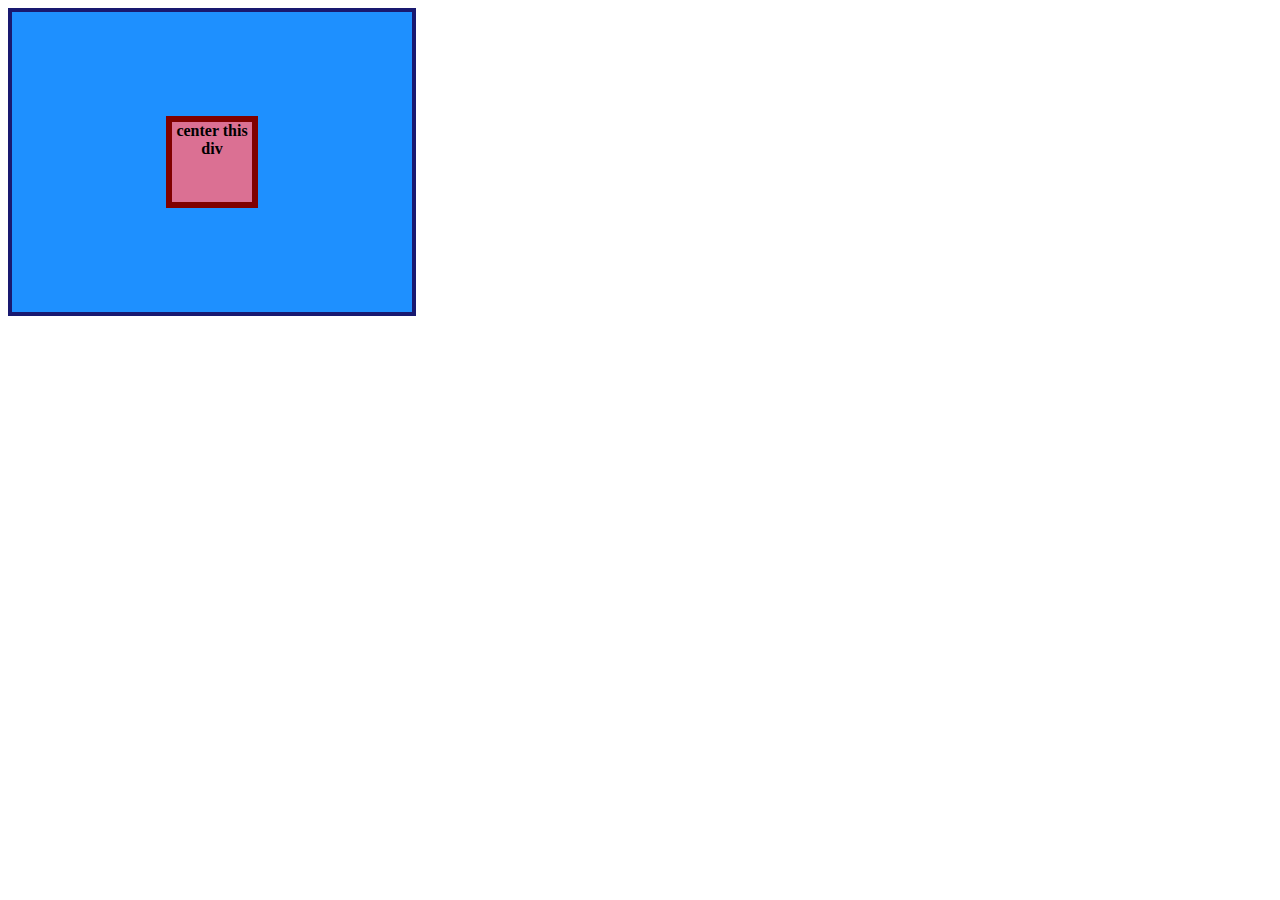
<file: flex/01-flex-center/index.html>
<!DOCTYPE html>
<html lang="en">
  <head>
    <meta charset="UTF-8" />
    <meta http-equiv="X-UA-Compatible" content="IE=edge" />
    <meta name="viewport" content="width=device-width, initial-scale=1.0" />
    <title>CENTER THIS DIV</title>
    <link rel="stylesheet" href="style.css" />
  </head>
  <body>
    <div class="container">
      <div class="box">center this div</div>
    </div>
  </body>
</html>
</file>
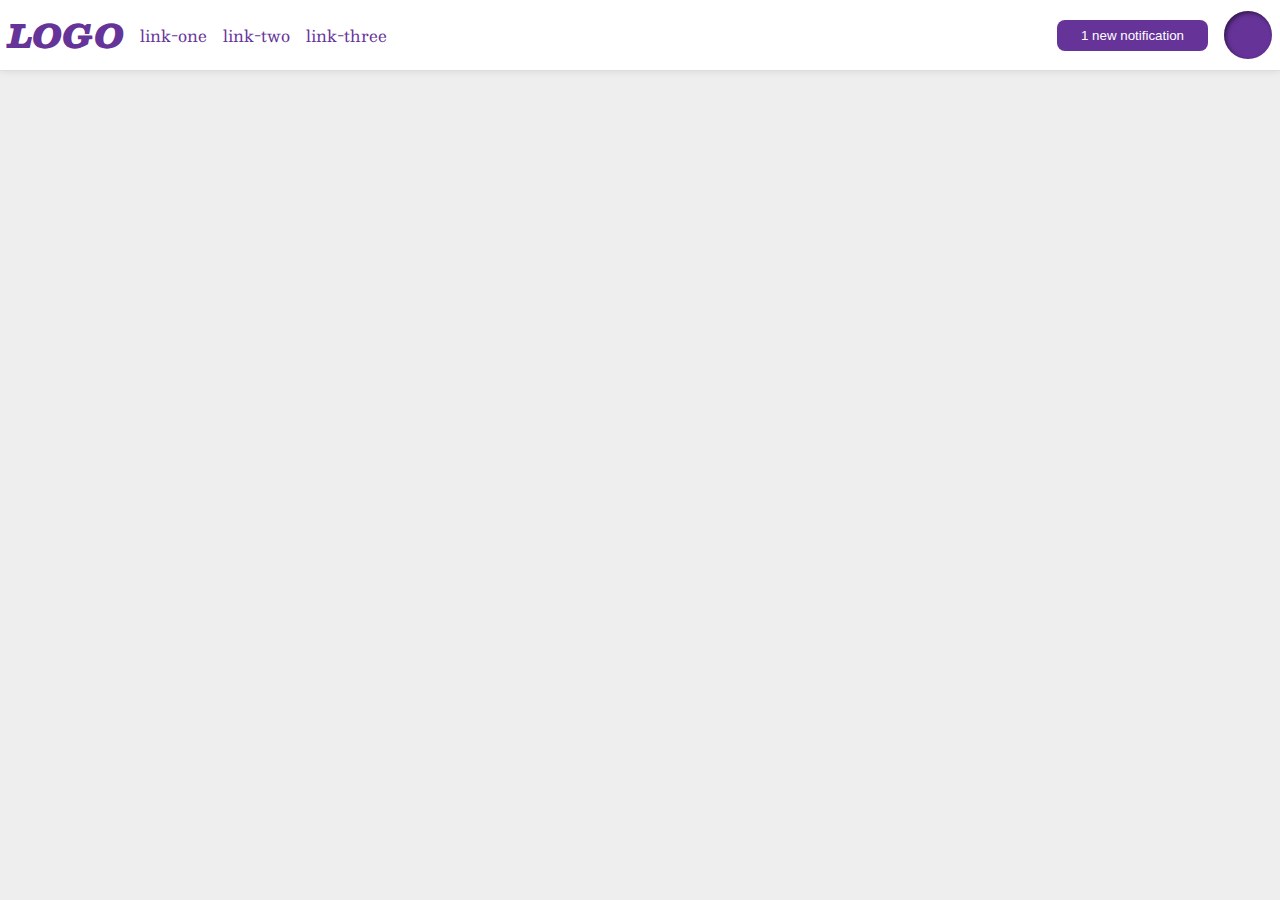
<file: flex/03-flex-header-2/index.html>
<!DOCTYPE html>
<html lang="en">
  <head>
    <meta charset="UTF-8" />
    <meta http-equiv="X-UA-Compatible" content="IE=edge" />
    <meta name="viewport" content="width=device-width, initial-scale=1.0" />
    <title>Flex Header 2</title>
    <link rel="stylesheet" href="style.css" />
  </head>
  <body>
    <div class="header">
      <div class="left-side">
        <div class="logo">LOGO</div>
        <ul class="links">
          <li><a href="google.com">link-one</a></li>
          <li><a href="google.com">link-two</a></li>
          <li><a href="google.com">link-three</a></li>
        </ul>
      </div>
      <div class="right-side">
        <button class="notifications">1 new notification</button>
        <div class="profile-image"></div>
      </div>
    </div>
  </body>
</html>
</file>
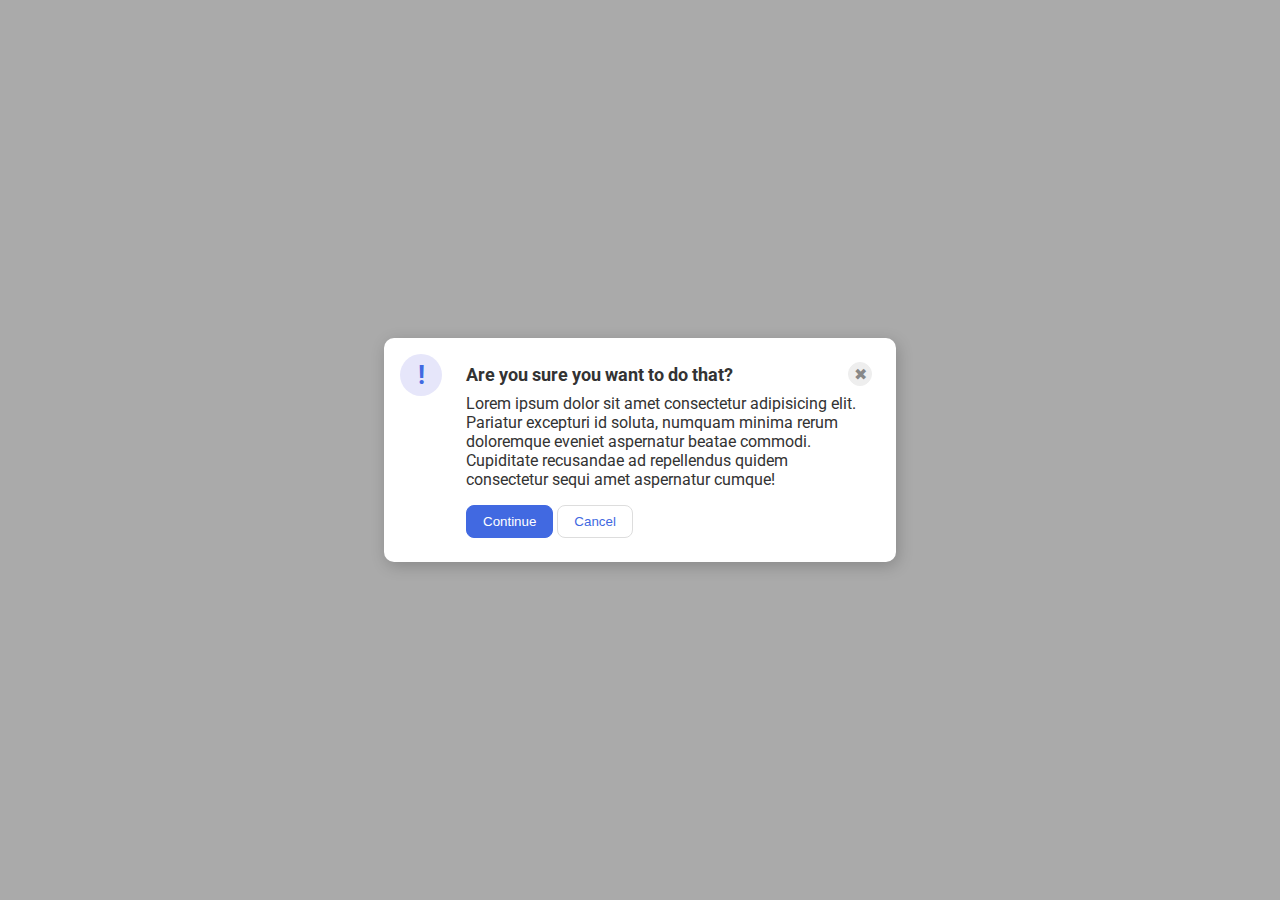
<file: flex/05-flex-modal/index.html>
<!DOCTYPE html>
<html lang="en">
  <head>
    <meta charset="UTF-8" />
    <meta http-equiv="X-UA-Compatible" content="IE=edge" />
    <meta name="viewport" content="width=device-width, initial-scale=1.0" />
    <link rel="stylesheet" href="style.css" />
    <title>Modal</title>
  </head>
  <body>
    <div class="modal">
      <div class="icon">!</div>
      <div class="container">
        <div class="header">
          Are you sure you want to do that?
          <button class="close-button">✖</button>
        </div>
        <div class="text">
          Lorem ipsum dolor sit amet consectetur adipisicing elit. Pariatur
          excepturi id soluta, numquam minima rerum doloremque eveniet
          aspernatur beatae commodi. Cupiditate recusandae ad repellendus quidem
          consectetur sequi amet aspernatur cumque!
        </div>
        <button class="continue">Continue</button>
        <button class="cancel">Cancel</button>
      </div>
    </div>
  </body>
</html>
</file>
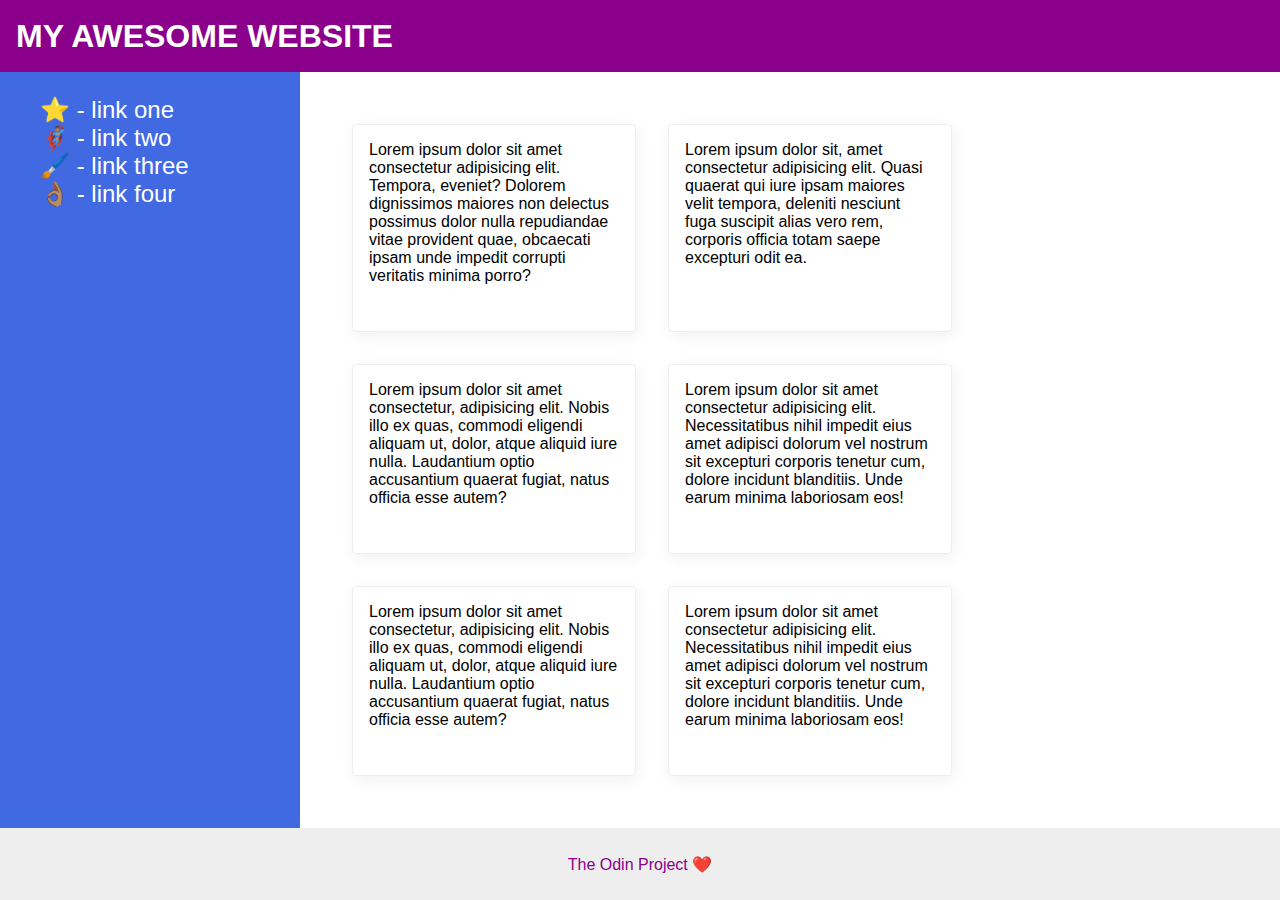
<file: flex/07-flex-layout-2/index.html>
<!DOCTYPE html>
<html lang="en">
  <head>
    <meta charset="UTF-8" />
    <meta http-equiv="X-UA-Compatible" content="IE=edge" />
    <meta name="viewport" content="width=device-width, initial-scale=1.0" />
    <title>The Holy Grail</title>
    <link rel="stylesheet" href="style.css" />
  </head>
  <body>
    <div class="header">MY AWESOME WEBSITE</div>
    <div class="content">
      <div class="sidebar">
        <ul>
          <li><a href="#">⭐ - link one</a></li>
          <li><a href="#">🦸🏽‍♂️ - link two</a></li>
          <li><a href="#">🖌️ - link three</a></li>
          <li><a href="#">👌🏽 - link four</a></li>
        </ul>
      </div>
      <div class="cards">
        <div class="card">
          Lorem ipsum dolor sit amet consectetur adipisicing elit. Tempora,
          eveniet? Dolorem dignissimos maiores non delectus possimus dolor nulla
          repudiandae vitae provident quae, obcaecati ipsam unde impedit
          corrupti veritatis minima porro?
        </div>
        <div class="card">
          Lorem ipsum dolor sit, amet consectetur adipisicing elit. Quasi
          quaerat qui iure ipsam maiores velit tempora, deleniti nesciunt fuga
          suscipit alias vero rem, corporis officia totam saepe excepturi odit
          ea.
        </div>
        <div class="card">
          Lorem ipsum dolor sit amet consectetur, adipisicing elit. Nobis illo
          ex quas, commodi eligendi aliquam ut, dolor, atque aliquid iure nulla.
          Laudantium optio accusantium quaerat fugiat, natus officia esse autem?
        </div>
        <div class="card">
          Lorem ipsum dolor sit amet consectetur adipisicing elit.
          Necessitatibus nihil impedit eius amet adipisci dolorum vel nostrum
          sit excepturi corporis tenetur cum, dolore incidunt blanditiis. Unde
          earum minima laboriosam eos!
        </div>
        <div class="card">
          Lorem ipsum dolor sit amet consectetur, adipisicing elit. Nobis illo
          ex quas, commodi eligendi aliquam ut, dolor, atque aliquid iure nulla.
          Laudantium optio accusantium quaerat fugiat, natus officia esse autem?
        </div>
        <div class="card">
          Lorem ipsum dolor sit amet consectetur adipisicing elit.
          Necessitatibus nihil impedit eius amet adipisci dolorum vel nostrum
          sit excepturi corporis tenetur cum, dolore incidunt blanditiis. Unde
          earum minima laboriosam eos!
        </div>
      </div>
    </div>
    <div class="footer">The Odin Project ❤️</div>
  </body>
</html>
</file>
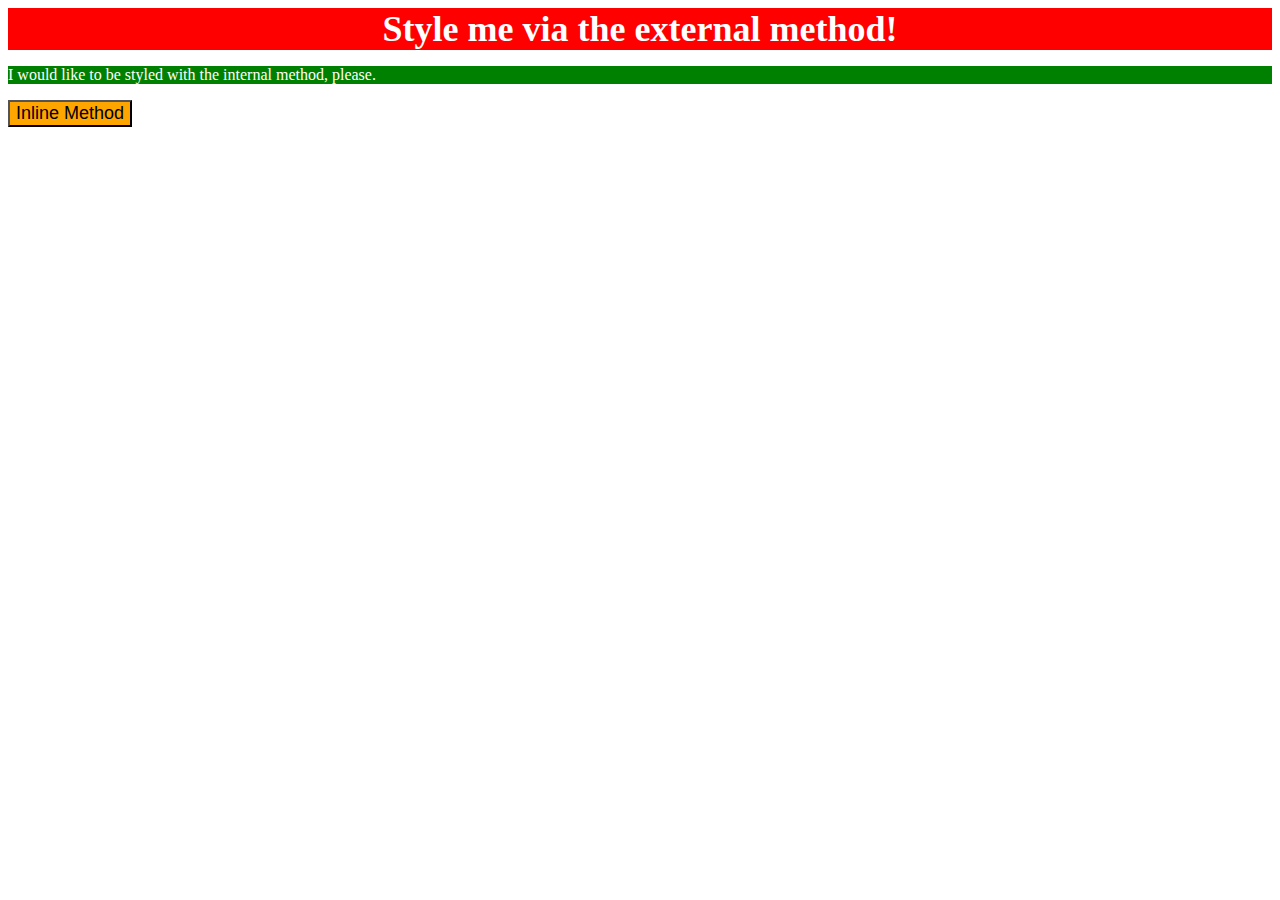
<file: foundations/01-css-methods/index.html>
<!DOCTYPE html>
<link rel="stylesheet" href="index.css" />
<html lang="en">
  <head>
    <meta charset="UTF-8" />
    <meta http-equiv="X-UA-Compatible" content="IE=edge" />
    <meta name="viewport" content="width=device-width, initial-scale=1.0" />
    <title>Methods for Adding CSS</title>
    <style>
      p {
        background-color: green;
        color: white;
        font-size: 16px;
      }
    </style>
  </head>
  <body>
    <div>Style me via the external method!</div>
    <p>I would like to be styled with the internal method, please.</p>
    <button style="background-color: orange; font-size: 18px">
      Inline Method
    </button>
  </body>
</html>
</file>
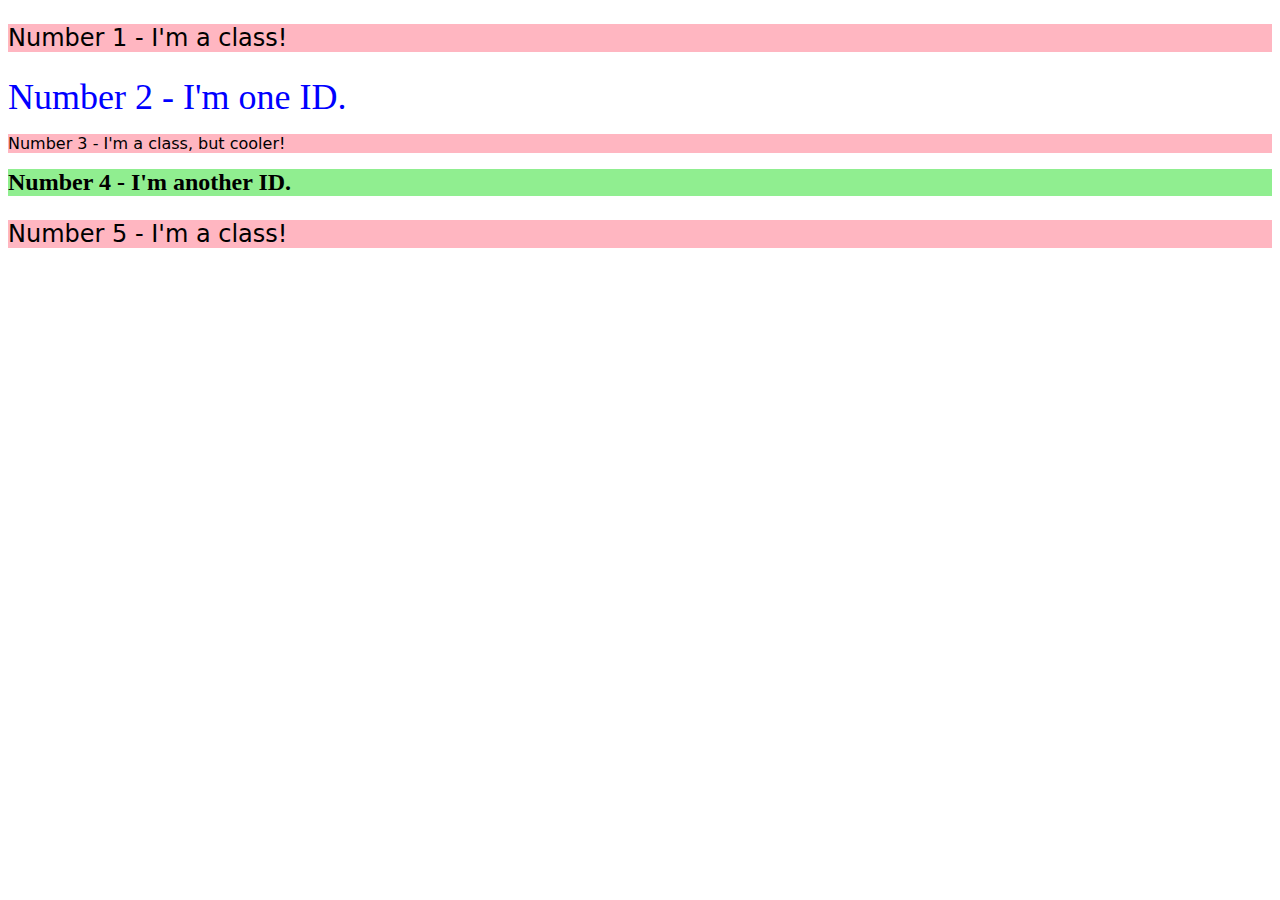
<file: foundations/02-class-id-selectors/index.html>
<!DOCTYPE html>
<html lang="en">
  <head>
    <meta charset="UTF-8" />
    <meta http-equiv="X-UA-Compatible" content="IE=edge" />
    <meta name="viewport" content="width=device-width, initial-scale=1.0" />
    <title>Class and ID Selectors</title>
    <link rel="stylesheet" href="style.css" />
  </head>
  <body>
    <p class="paragraph">Number 1 - I'm a class!</p>
    <div id="id-1">Number 2 - I'm one ID.</div>
    <p class="cool-class">Number 3 - I'm a class, but cooler!</p>
    <div id="id-2">Number 4 - I'm another ID.</div>
    <p class="paragraph">Number 5 - I'm a class!</p>
  </body>
</html>
</file>
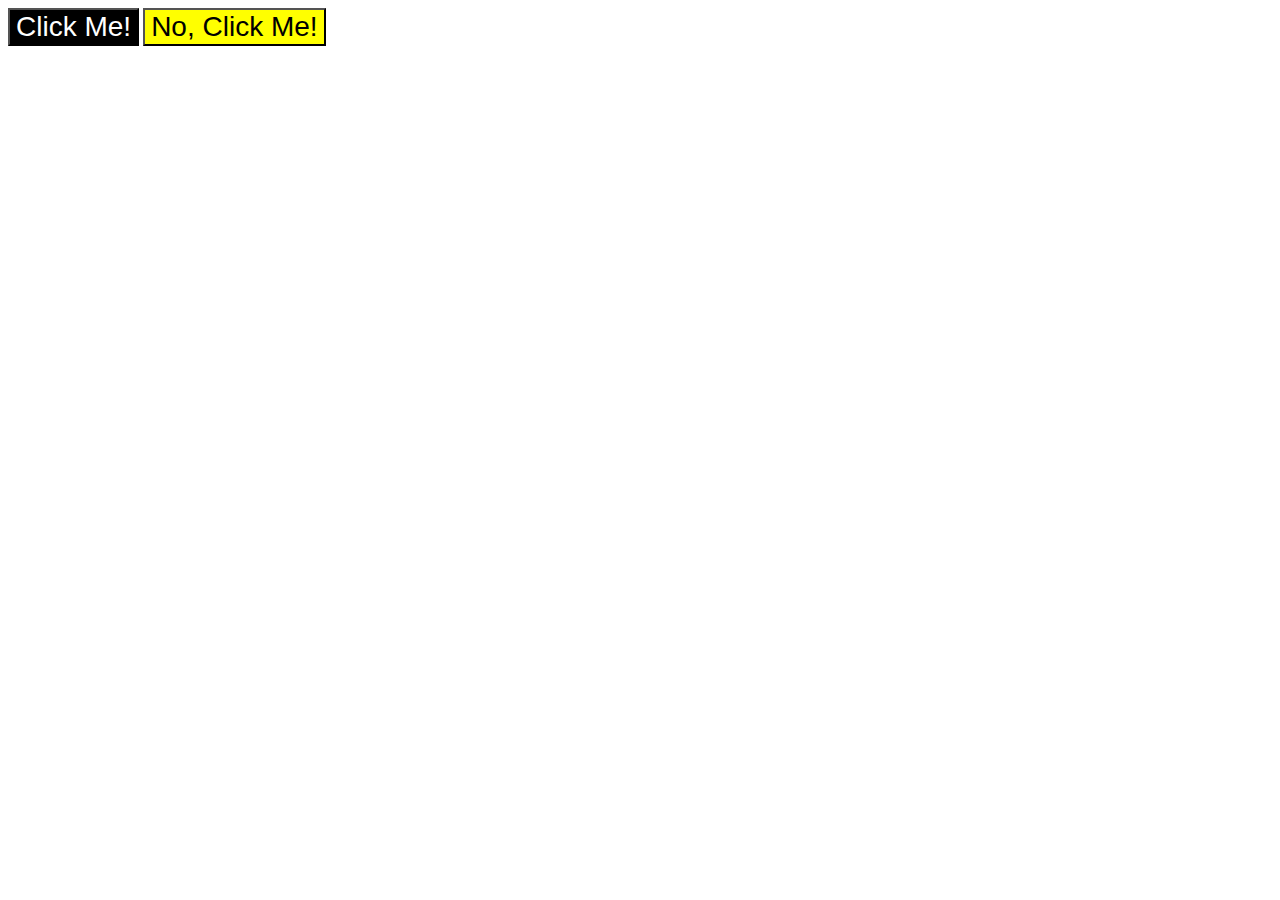
<file: foundations/03-grouping-selectors/index.html>
<!DOCTYPE html>
<html lang="en">
  <head>
    <meta charset="UTF-8" />
    <meta http-equiv="X-UA-Compatible" content="IE=edge" />
    <meta name="viewport" content="width=device-width, initial-scale=1.0" />
    <title>Grouping Selectors</title>
    <link rel="stylesheet" href="style.css" />
  </head>
  <body>
    <button class="btn-1">Click Me!</button>
    <button class="btn-2">No, Click Me!</button>
  </body>
</html>
</file>
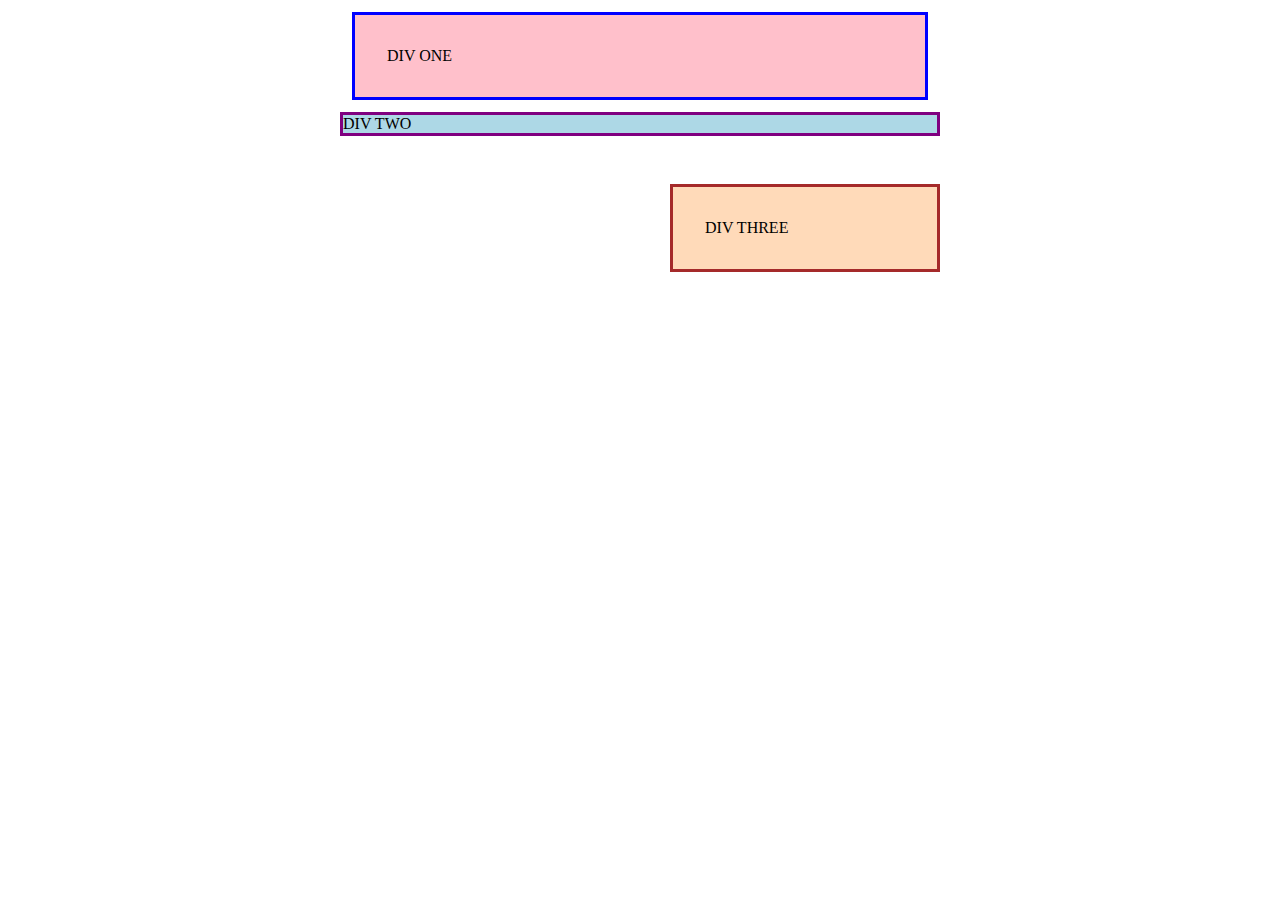
<file: margin-and-padding/01-margin-and-padding-1/index.html>
<!DOCTYPE html>
<html lang="en">
  <head>
    <meta charset="UTF-8" />
    <meta http-equiv="X-UA-Compatible" content="IE=edge" />
    <meta name="viewport" content="width=device-width, initial-scale=1.0" />
    <title>Margin and Padding exercise</title>
    <link rel="stylesheet" href="style.css" />
  </head>
  <body>
    <div class="one">DIV ONE</div>
    <div class="two">DIV TWO</div>
    <div class="three">DIV THREE</div>
  </body>
</html>
</file>
<file: flex/01-flex-center/style.css>
.container {
  background: dodgerblue;
  border: 4px solid midnightblue;
  width: 400px;
  height: 300px;
  display: flex;
  align-items: center;
  justify-content: center;
}

.box {
  background: palevioletred;
  font-weight: bold;
  text-align: center;
  border: 6px solid maroon;
  width: 80px;
  height: 80px;
}
</file>
<file: flex/03-flex-header-2/style.css>
/* this is some magical font-importing.  
you'll learn about it later. */
@import url("https://fonts.googleapis.com/css2?family=Besley:ital,wght@0,400;1,900&display=swap");

body {
  margin: 0;
  background: #eee;
  font-family: Besley, serif;
}

.header {
  background: white;
  border-bottom: 1px solid #ddd;
  box-shadow: 0 0 8px rgba(0, 0, 0, 0.1);
  display: flex;
  justify-content: space-between;
  padding: 8px;
}

.profile-image {
  background: rebeccapurple;
  box-shadow: inset 2px 2px 4px rgba(0, 0, 0, 0.5);
  border-radius: 50%;
  width: 48px;
  height: 48px;
}

.logo {
  color: rebeccapurple;
  font-size: 32px;
  font-weight: 900;
  font-style: italic;
}

button {
  border: none;
  border-radius: 8px;
  background: rebeccapurple;
  color: white;
  padding: 8px 24px;
}

a {
  /* this removes the line under our links */
  text-decoration: none;
  color: rebeccapurple;
}

ul {
  list-style-type: none;
  display: flex;
  margin: 0;
  padding: 0;
  gap: 16px;
}

.left-side,
.right-side {
  display: flex;
  align-items: center;
  gap: 16px;
}
</file>
<file: flex/05-flex-modal/style.css>
@import url("https://fonts.googleapis.com/css2?family=Roboto:wght@400;700&display=swap");

html,
body {
  height: 100%;
}

body {
  font-family: Roboto, sans-serif;
  margin: 0;
  background: #aaa;
  color: #333;
  /* I'll give you this one for free lol */
  display: flex;
  align-items: center;
  justify-content: center;
}

.modal {
  background: white;
  width: 480px;
  border-radius: 10px;
  box-shadow: 2px 4px 16px rgba(0, 0, 0, 0.2);
  display: flex;
  gap: 16px;
  padding: 16px;
}

.container {
  padding: 8px;
}

.header {
  display: flex;
  align-items: center;
  justify-content: space-between;
  font-weight: bold;
  font-size: 18px;
  margin-bottom: 8px;
}

.icon {
  color: royalblue;
  font-size: 26px;
  font-weight: 700;
  background: lavender;
  width: 42px;
  height: 42px;
  border-radius: 50%;
  display: flex;
  align-items: center;
  justify-content: center;
  flex-shrink: 0;
}

.close-button {
  background: #eee;
  border-radius: 50%;
  color: #888;
  font-weight: 400;
  font-size: 16px;
  height: 24px;
  width: 24px;
  display: flex;
  align-items: center;
  justify-content: center;
  border: 1px solid #eee;
  padding: 0;
}

button {
  cursor: pointer;
  padding: 8px 16px;
  border-radius: 8px;
}

button.continue {
  background: royalblue;
  border: 1px solid royalblue;
  color: white;
}

button.cancel {
  background: white;
  border: 1px solid #ddd;
  color: royalblue;
}

.text {
  margin-bottom: 16px;
}
</file>
<file: flex/07-flex-layout-2/style.css>
body {
  font-family: -apple-system, BlinkMacSystemFont, "Segoe UI", Roboto, Oxygen,
    Ubuntu, Cantarell, "Open Sans", "Helvetica Neue", sans-serif;
  margin: 0;
  min-height: 100vh;
  display: flex;
  flex-direction: column;
}

.header {
  height: 72px;
  background: darkmagenta;
  color: white;
  font-size: 32px;
  font-weight: 900;
  display: flex;
  align-items: center;
  padding-left: 16px;
}

.footer {
  height: 72px;
  background: #eee;
  color: darkmagenta;
  display: flex;
  align-items: center;
  justify-content: center;
  margin-top: auto;
}

.content {
  display: flex;
  flex: 1;
}

.sidebar {
  width: 300px;
  background: royalblue;
  box-sizing: border-box;
  width: 300px;
  flex-shrink: 0;
  display: flex;
  flex-direction: column;
  font-size: 24px;
}

.cards {
  padding: 36px;
  display: flex;
  flex-wrap: wrap;
}

.card {
  border: 1px solid #eee;
  box-shadow: 2px 4px 16px rgba(0, 0, 0, 0.06);
  border-radius: 4px;
  padding: 16px;
  margin: 16px;
  width: 250px;
}

li {
  list-style: none;
}

a {
  text-decoration: none;
  color: white;
}
</file>
<file: foundations/01-css-methods/index.css>
div {
  background-color: red;
  color: white;
  font-size: 36px;
  text-align: center;
  font-weight: bold;
}
</file>
<file: foundations/02-class-id-selectors/style.css>
.paragraph,
.cool-class {
  background-color: lightpink;
  font-family: Verdana, "DejaVu Sans", sans-serif;
}

#id-1 {
  color: blue;
  font-size: 36px;
}

.paragraph {
  font-size: 24px;
}

#id-2 {
  background-color: lightgreen;
  font-size: 24px;
  font-weight: bold;
}
</file>
<file: foundations/03-grouping-selectors/style.css>
.btn-1 {
  background-color: black;
  color: white;
}

.btn-2 {
  background-color: yellow;
}

.btn-1,
.btn-2 {
  font-size: 28px;
  font-family: helvetica, "Times New Roman", sans-serif;
}
</file>
<file: margin-and-padding/01-margin-and-padding-1/style.css>
body {
  max-width: 600px;
  margin: 0 auto;
}

.one {
  background: pink;
  border: 3px solid blue;
  /* CHANGE ME */
  padding: 32px;
  margin: 12px;
}

.two {
  background: lightblue;
  border: 3px solid purple;
  /* CHANGE ME */
  margin-bottom: 48px;
}

.three {
  background: peachpuff;
  border: 3px solid brown;
  width: 200px;
  /* CHANGE ME */
  padding: 32px;
  margin-left: 0px;
  margin-left: auto;
}
</file>
